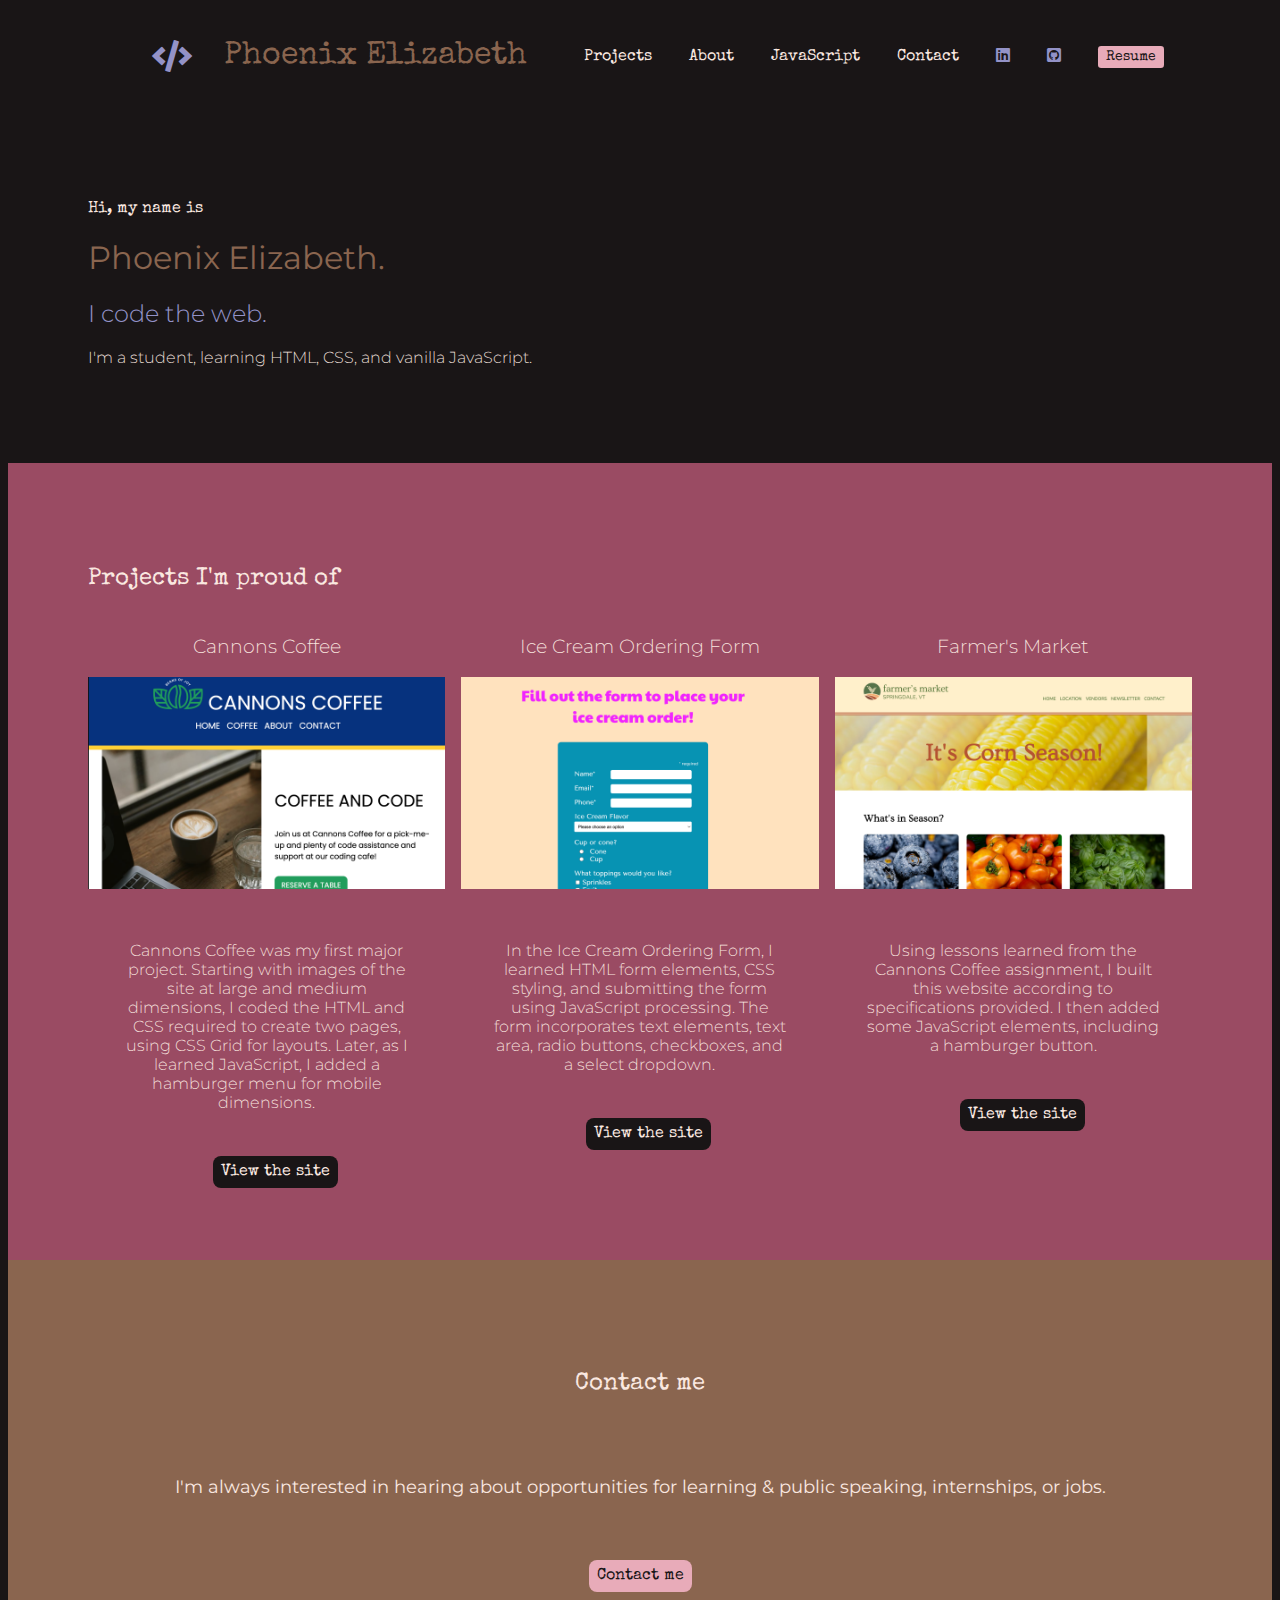
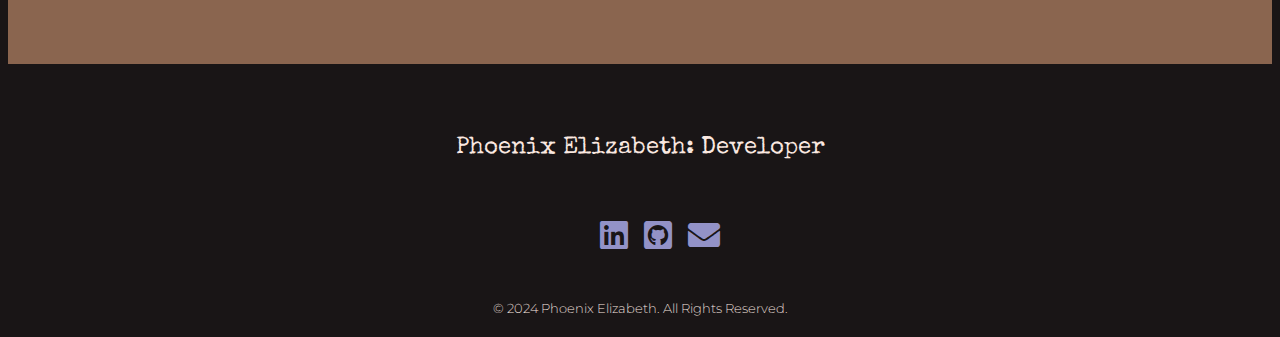
<file: index.html>
<!DOCTYPE html>
<html lang="en">

<head>
    <meta charset="UTF-8">
    <meta name="viewport" content="width=device-width, initial-scale=1.0">
    <title>Phoenix Elizabeth Personal Portfolio</title>
    <link rel="stylesheet" href="css/style.css">
    <link rel="stylesheet" href="https://use.fontawesome.com/releases/v5.8.1/css/all.css">
</head>

<body>
    <div class="backgroundcolor">
        <header>
            <div class="logo-section">
                <p><i class="fas fa-code logo fa-2x" aria-hidden="true" alt="coding icon"></i></p>
                <p class="phoenix-logo"><a href="index.html" id="phoenix-logo-id">Phoenix Elizabeth</a></p>
                <nav>
                    <ul class="navlink-wrapper">
                        <li class="navlink"><a href="#project-section-id">Projects</a></li>
                        <li class="navlink"><a href="about-page.html">About</a></li>
                        <li class="navlink"><a href="js-page.html">JavaScript</a></li>
                        <li class="navlink"><a href="contact-page.html" target="_blank">Contact</a></li>
                        <li class="navlink"><a href="https://www.linkedin.com/in/phoenixelizabeth/" target="_blank">
                                <i class="fab fa-linkedin" aria-hidden="true"></i>
                                <i class="sr-only">Linked in logo</i>
                            </a></li>
                        <li class="navlink"><a href="https://github.com/nixx222" target="_blank">
                                <i class="fab fa-github-square" aria-hidden="true"></i>
                                <i class="sr-only">Github logo</i>
                            </a></li>
                        <li class="navlink"><a class="resume-button" href="https://docs.google.com/document/d/1NfOByXI_IR2B4DBKYWA-I7uCRqIfmDyplkZfQNSNZu8/edit?usp=sharing" target="_blank">Resume</a></li>
                    </ul>
                    <button class="burger">
                        <i class="fa fa-bars"></i>
                    </button>
                </nav>

            </div>

        </header>
        <section class="hero-section">
            <!-- Make SEO Friendly -->
            <p class="my-name-is">Hi, my name is</p>
            <h1>Phoenix Elizabeth.</h1>
            <h2>I code the web.</h2>
            <p class="hero-description">I'm a student, learning HTML, CSS, and vanilla JavaScript.</p>
        </section>
    </div>

    <section class="project-section" id="project-section-id">
        <div class="project-section-wrapper">
            <p class="projects-p">Projects I'm proud of</p>
            <div class="project-section-card-container" id="project-section-cards">

            </div>
        </div>
    </section>
    <section class="contact-section">
        <h4>Contact me</h4>
        <p class="contact-p">I'm always interested in hearing about opportunities for learning & public speaking, internships, or jobs.
        </p>
        <a class="contact-button" href="/contact-page.html">Contact me</a>
    </section>
    <footer>
        <p class="footer-p">Phoenix Elizabeth: Developer</p>
        <ul class="footer-ul">
            <li class="footer-link"><a href="https://www.linkedin.com/in/phoenixelizabeth/" target="_blank">
                    <i class="fab fa-linkedin" aria-hidden="true"></i>
                    <i class="sr-only">Linked in logo</i>
                </a></li>
            <li class="footer-link"><a href="https://github.com/nixx222" target="_blank">
                    <i class="fab fa-github-square" aria-hidden="true"></i>
                    <i class="sr-only">Github logo</i>
                </a></li>
            <li class="footer-link"><a href="contact-page.html">
                    <i class="fas fa-envelope" aria-hidden="true"></i>
                    <i class="sr-only">Envelope logo</i>
                </a></li>
        </ul>

        <p class="copyright">&copy; 2024 Phoenix Elizabeth. All Rights Reserved.</p>

    </footer>
    <!-- <script type="module" src="data/data.js"></script> -->
    <script type="module" src="js/custom.js"></script>
    <script type="module" src="data/data.js"></script>
</body>

</html>
</file>
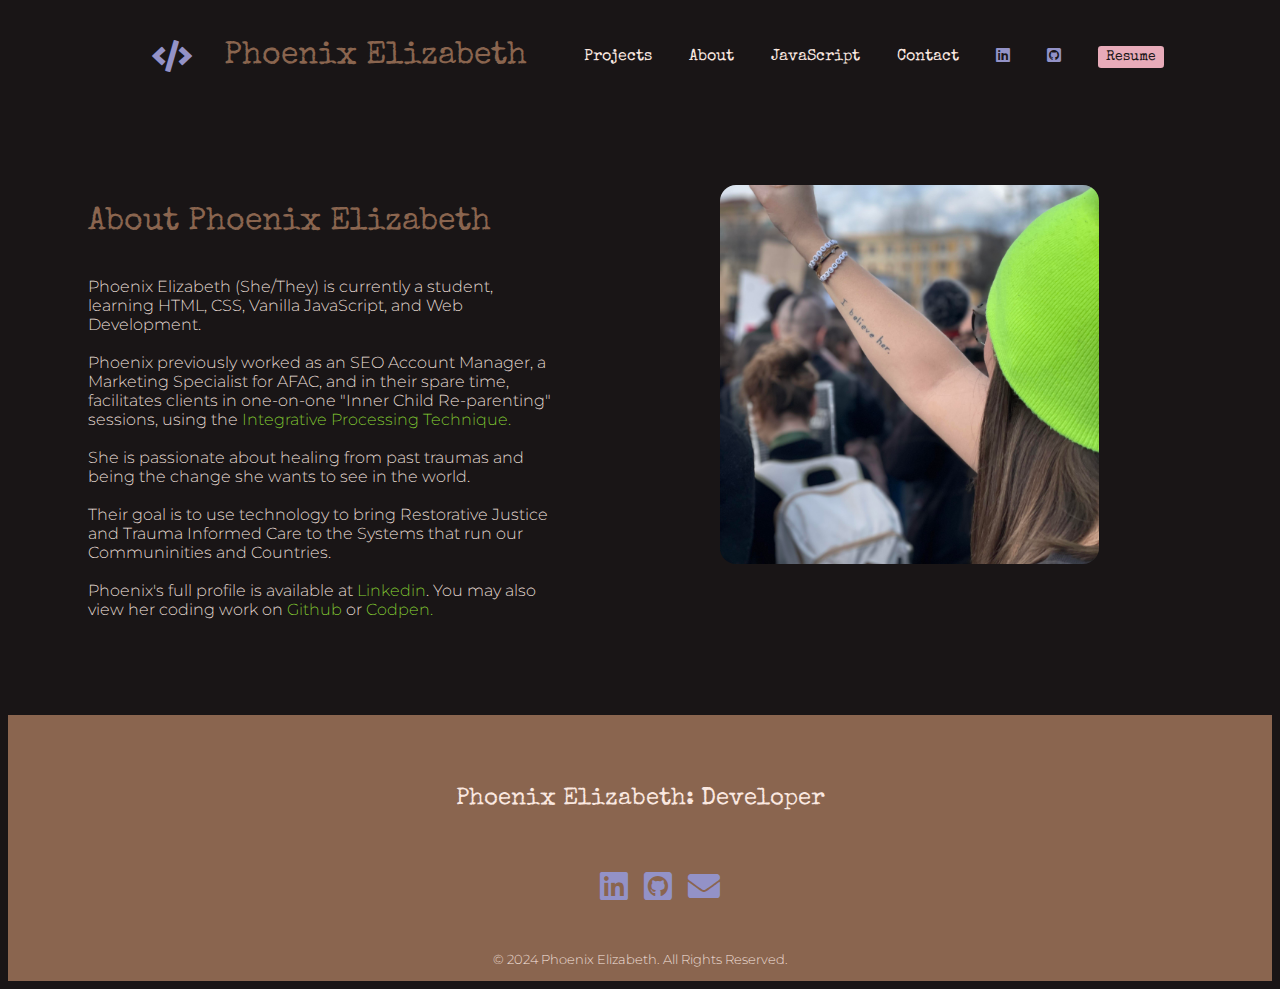
<file: about-page.html>
<!DOCTYPE html>
<html lang="en">

<head>
    <meta charset="UTF-8">
    <meta name="viewport" content="width=device-width, initial-scale=1.0">
    <title>Phoenix Elizabeth, About</title>
    <link rel="stylesheet" href="css/style.css">
    <link rel="stylesheet" href="https://use.fontawesome.com/releases/v5.8.1/css/all.css">

</head>

<body>
    <div class="backgroundcolor">
        <header>
            <div class="logo-section">
                <p><i class="fas fa-code logo fa-2x" aria-hidden="true" alt="coding icon"></i></p>
                <!-- alternate if other is copyrighted <p><i class="fa-solid fa-code" " aria-hidden="true"></i></a></p> -->
                <p class="phoenix-logo"><a href="index.html" id="phoenix-logo-id">Phoenix Elizabeth</a></p>
                <nav>
                    <ul class="navlink-wrapper">
                        <li class="navlink"><a href="index.html#project-section-id">Projects</a></li>
                        <li class="navlink"><a href="about-page.html">About</a></li>
                        <li class="navlink"><a href="js-page.html">JavaScript</a></li>
                        <li class="navlink"><a href="contact-page.html" target="_blank">Contact</a></li>
                        <li class="navlink"><a href="https://www.linkedin.com/in/phoenixelizabeth/" target="_blank">
                                <i class="fab fa-linkedin" aria-hidden="true"></i>
                                <i class="sr-only">Linked in logo</i>
                            </a></li>
                        <li class="navlink"><a href="https://github.com/nixx222" target="_blank">
                                <i class="fab fa-github-square" aria-hidden="true"></i>
                                <i class="sr-only">Github logo</i>
                            </a></li>
                        <li class="navlink"><a class="resume-button" href="https://docs.google.com/document/d/1NfOByXI_IR2B4DBKYWA-I7uCRqIfmDyplkZfQNSNZu8/edit?usp=sharing" target="_blank">Resume</a></li>
                    </ul>
                    <button class="burger">
                        <i class="fa fa-bars"></i>
                    </button>
                </nav>

            </div>

        </header>
        <section class="about-section">
            <div class="about-card-wrapper">
                <div class="about-descriptions">
                    <h1 class="about-h1">About Phoenix Elizabeth</h1>
                    <p class="about-p">Phoenix Elizabeth (She/They) is currently a student, learning HTML, CSS, Vanilla JavaScript, and Web Development. 
                        <br><br>Phoenix previously worked as an SEO Account Manager, a Marketing Specialist for AFAC, and 
                        in their spare time, facilitates clients in one-on-one "Inner Child Re-parenting" sessions, using the <a href="https://www.ihaofutah.com/integrative-processing-technique#comp-k7czf6re" target="_blank" class="about-links">Integrative Processing Technique.</a> 
                        <br><br>She is passionate about healing from past traumas and being the change she wants to see in the world. 
                        <br><br>Their goal is to use technology to bring Restorative Justice and Trauma Informed Care to the Systems that run our Communinities and Countries. 
                        <br><br>Phoenix's full profile is available at <a href="https://www.linkedin.com/in/phoenixelizabeth/" target="_blank" class="about-links">Linkedin</a>. You may also view her coding work on <a href="https://github.com/nixx222" target="_blank" class="about-links">Github</a> or <a href="https://codepen.io/nixx222" target="_blank" class="about-links">Codpen.</a>
                    </p>
                </div>
                <div class="about-img-div">
                    <img src="img/phoenix-elizabeth-about-img.jpg" id="about-image" alt="Phoenix's arm in protest, with a tattoo that says I believe Her and bracelets that read: Resilient Strength." class="about-img">
                </div>
            </div>

        </section>
        <footer class="footer-color">
            <p class="footer-p">Phoenix Elizabeth: Developer</p>
            <ul class="footer-ul">
                <li class="footer-link"><a href="https://www.linkedin.com/in/phoenixelizabeth/" target="_blank">
                        <i class="fab fa-linkedin" aria-hidden="true"></i>
                        <i class="sr-only">Linked in logo</i>
                    </a></li>
                <li class="footer-link"><a href="https://github.com/nixx222" target="_blank">
                        <i class="fab fa-github-square" aria-hidden="true"></i>
                        <i class="sr-only">Github logo</i>
                    </a></li>
                <li class="footer-link"><a href="contact-page.html">
                        <i class="fas fa-envelope" aria-hidden="true"></i>
                        <i class="sr-only">Envelope logo</i>
                    </a></li>
            </ul>

            <p class="copyright">&copy; 2024 Phoenix Elizabeth. All Rights Reserved.</p>

        </footer>
        <script type="module" src="js/custom.js"></script>
        
</body>

</html>
</file>
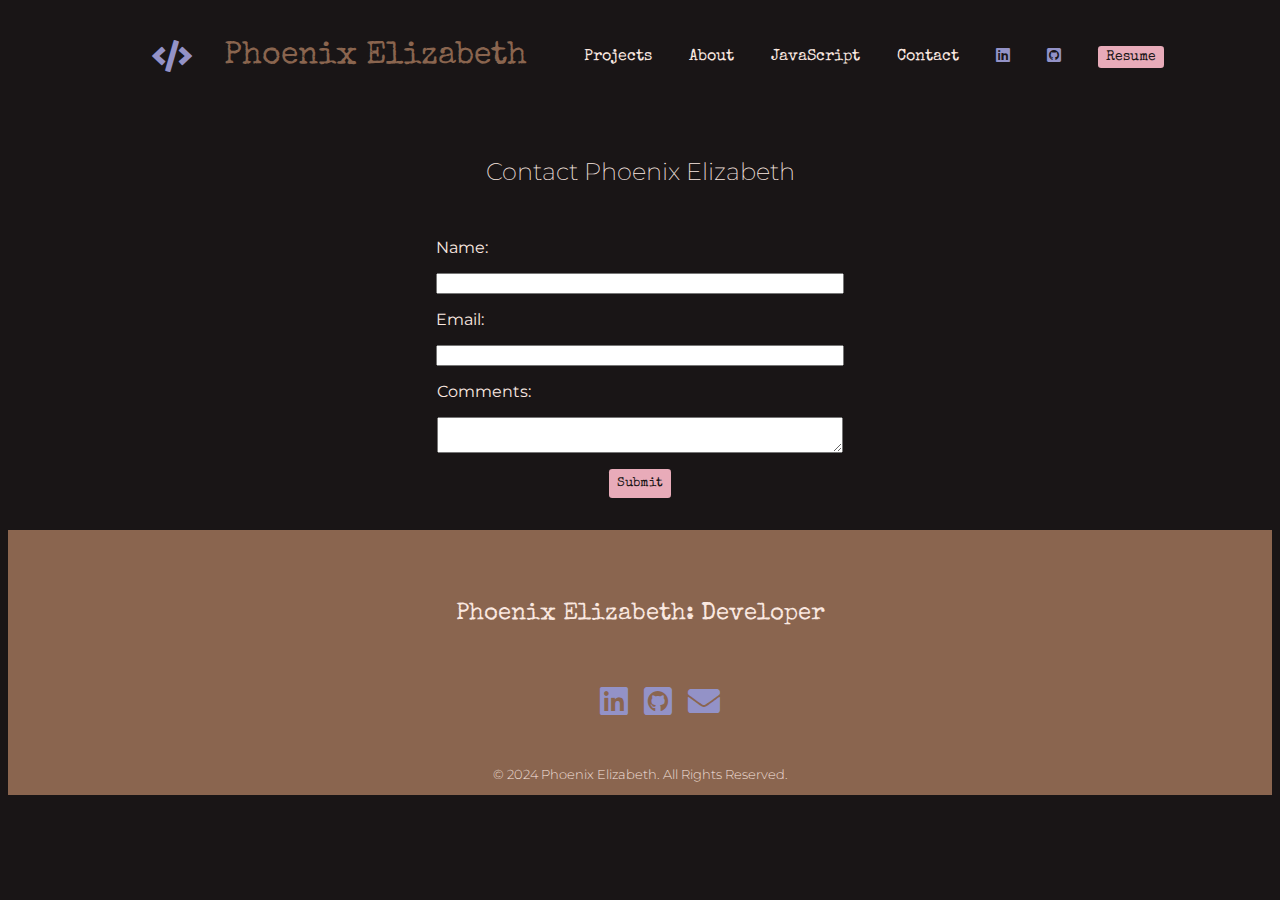
<file: contact-page.html>
<!DOCTYPE html>
<html lang="en">
<head>
    <meta charset="UTF-8">
    <meta name="viewport" content="width=device-width, initial-scale=1.0">
    <title>Contact Phoenix Elizabeth</title>
    <link rel="stylesheet" href="css/style.css">
    <link rel="stylesheet" href="https://use.fontawesome.com/releases/v5.8.1/css/all.css">
</head>

<body>
  <div class="backgroundcolor">
    <header>
        <div class="logo-section">
            <p><i class="fas fa-code logo fa-2x" aria-hidden="true" alt="coding icon"></i></p>
            <!-- alternate if other is copyrighted <p><i class="fa-solid fa-code" " aria-hidden="true"></i></a></p> -->
            <p class="phoenix-logo"><a href="index.html" id="phoenix-logo-id">Phoenix Elizabeth</a></p>
            <nav>
                <ul class="navlink-wrapper">
                    <li class="navlink"><a href="index.html#project-section-id">Projects</a></li>
                    <li class="navlink"><a href="about-page.html">About</a></li>
                    <li class="navlink"><a href="js-page.html">JavaScript</a></li>
                    <li class="navlink"><a href="contact-page.html" target="_blank">Contact</a></li>
                    <li class="navlink"><a href="https://www.linkedin.com/in/phoenixelizabeth/" target="_blank">
                            <i class="fab fa-linkedin" aria-hidden="true"></i>
                            <i class="sr-only">Linked in logo</i>
                        </a></li>
                    <li class="navlink"><a href="https://github.com/nixx222" target="_blank">
                            <i class="fab fa-github-square" aria-hidden="true"></i>
                            <i class="sr-only">Github logo</i>
                        </a></li>
                    <li class="navlink"><a class="resume-button" href="https://docs.google.com/document/d/1NfOByXI_IR2B4DBKYWA-I7uCRqIfmDyplkZfQNSNZu8/edit?usp=sharing" target="_blank">Resume</a></li>
                </ul>
                <button class="burger">
                    <i class="fa fa-bars"></i>
                </button>
            </nav>

        </div>

    </header>
    <div class="contact-hero">
        <h2>Contact Phoenix Elizabeth</h2>
      </div>
    <section class="contact-form-section">
        <div class="form">
            <form action="" method="get" id="form">
          </div>
              <div class="user-info-wrapper">
                <div class="contact-info-wrapper">
                  <label for="name">Name:</label>
                  <input type="text" id="name" name="name">
                </div>
                <div class="contact-info-wrapper">
                  <label for="email">Email:</label>
                  <input type="email" id="email" name="email">
                </div>
                <div class="contact-info-wrapper"> 
                  <label for="comment">Comments:</label>
                   <textarea id="comment" name="comment"> </textarea>
    
                </div>
    
              </div>
              <input type="submit" value="Submit" class="contact-submit"/>
            </form>
          </div>
    </section>
</body>
<footer class="footer-color">
  <p class="footer-p">Phoenix Elizabeth: Developer</p>
  <ul class="footer-ul">
      <li class="footer-link"><a href="https://www.linkedin.com/in/phoenixelizabeth/" target="_blank">
              <i class="fab fa-linkedin" aria-hidden="true"></i>
              <i class="sr-only">Linked in logo</i>
          </a></li>
      <li class="footer-link"><a href="https://github.com/nixx222" target="_blank">
              <i class="fab fa-github-square" aria-hidden="true"></i>
              <i class="sr-only">Github logo</i>
          </a></li>
      <li class="footer-link"><a href="contact-page.html">
              <i class="fas fa-envelope" aria-hidden="true"></i>
              <i class="sr-only">Envelope logo</i>
          </a></li>
  </ul>

  <p class="copyright">&copy; 2024 Phoenix Elizabeth. All Rights Reserved.</p>

</footer>
<script type="module" src="js/custom.js"></script>

</html>
</file>
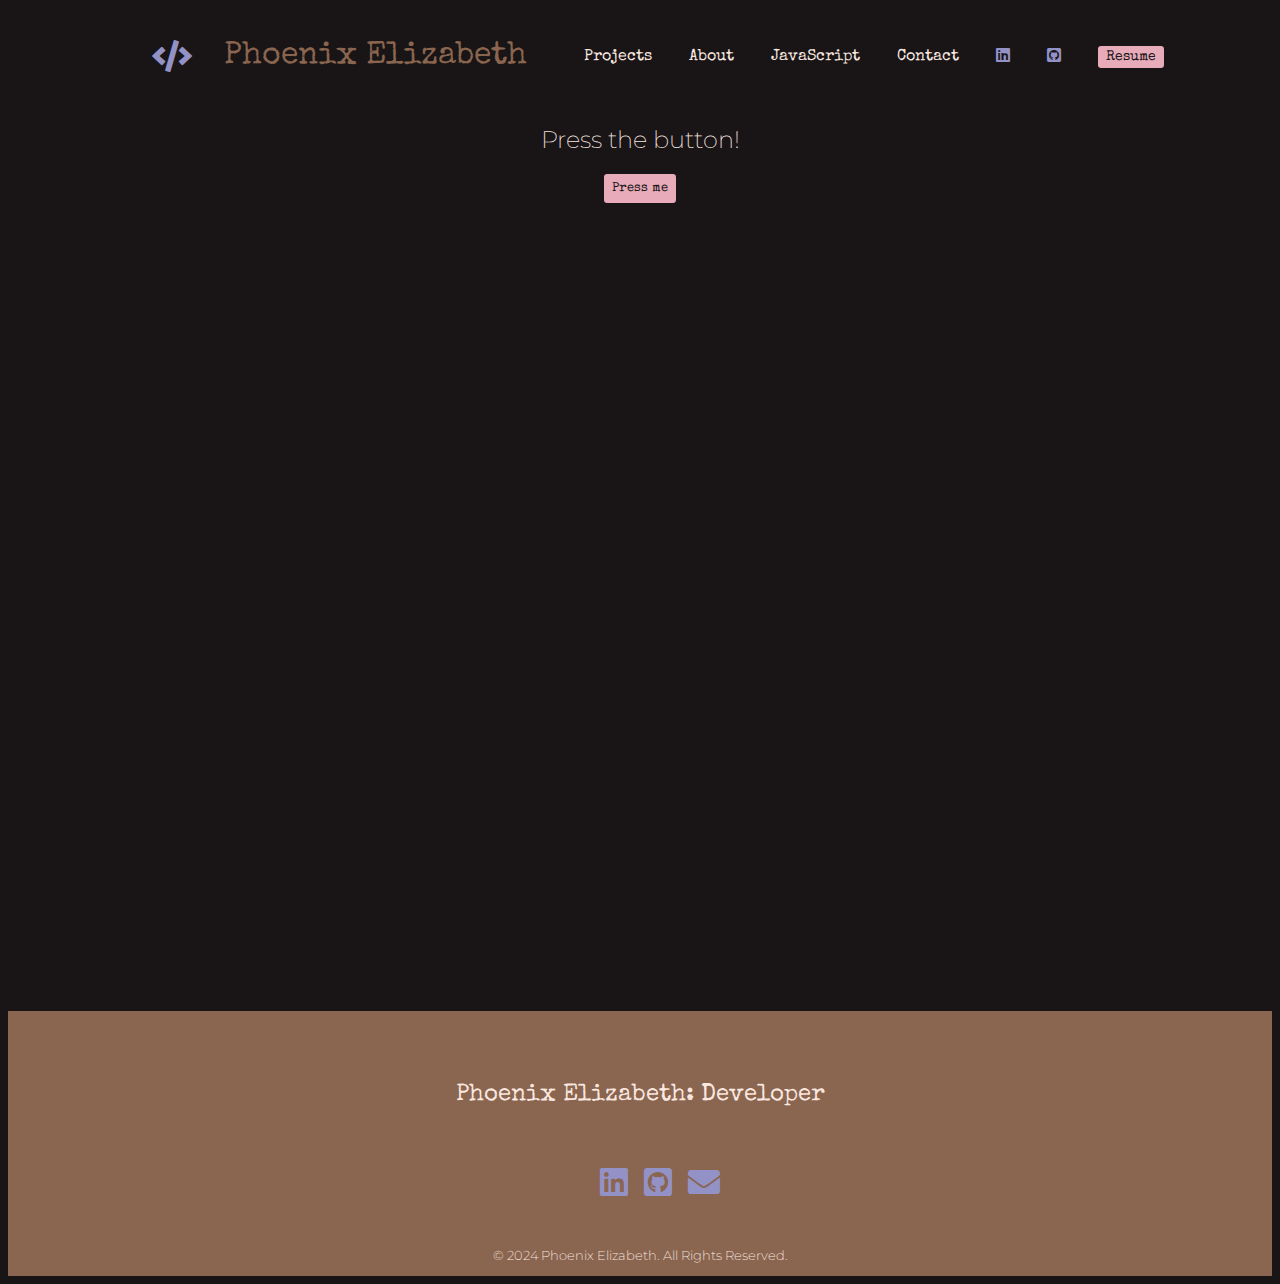
<file: js-page.html>
<!DOCTYPE html>
<html lang="en">

<head>
    <meta charset="UTF-8">
    <meta name="viewport" content="width=device-width, initial-scale=1.0">
    <title>Phoenix Elizabeth Java Script</title>
    <link rel="stylesheet" href="css/style.css">
    <link rel="stylesheet" href="https://use.fontawesome.com/releases/v5.8.1/css/all.css">
</head>

<body>
    <div class="backgroundcolor">
        <header>
            <div class="logo-section">
                <p><i class="fas fa-code logo fa-2x" aria-hidden="true" alt="coding icon"></i></p>
                <!-- alternate if other is copyrighted <p><i class="fa-solid fa-code" " aria-hidden="true"></i></a></p> -->
                <p class="phoenix-logo"><a href="index.html" id="phoenix-logo-id">Phoenix Elizabeth</a></p>
                <nav>
                    <ul class="navlink-wrapper">
                        <li class="navlink"><a href="index.html#project-section-id">Projects</a></li>
                        <li class="navlink"><a href="about-page.html">About</a></li>
                        <li class="navlink"><a href="js-page.html">JavaScript</a></li>
                        <li class="navlink"><a href="contact-page.html" target="_blank">Contact</a></li>
                        <li class="navlink"><a href="https://www.linkedin.com/in/phoenixelizabeth/" target="_blank">
                                <i class="fab fa-linkedin" aria-hidden="true"></i>
                                <i class="sr-only">Linked in logo</i>
                            </a></li>
                        <li class="navlink"><a href="https://github.com/nixx222" target="_blank">
                                <i class="fab fa-github-square" aria-hidden="true"></i>
                                <i class="sr-only">Github logo</i>
                            </a></li>
                        <li class="navlink"><a class="resume-button" href="https://docs.google.com/document/d/1NfOByXI_IR2B4DBKYWA-I7uCRqIfmDyplkZfQNSNZu8/edit?usp=sharing" target="_blank">Resume</a></li>
                    </ul>
                    <button class="burger">
                        <i class="fa fa-bars"></i>
                    </button>
                </nav>

            </div>

        </header>
        <h2 class="js-h2">Press the button!</h2>
        <div class="js-section-div">
            <section class="js-section">
                <div class="js-button">
                    <button class="color-button" id="color-button">Press me</button>
                </div>
                <section id="color-form" class="showColors">
                    <h3>Fun with colors</h3>
                    <form action="#" id="js-form">
                        <div>
                            <label for="color-option">Choose a color:</label>
                            <br>
                            <select name="colorOption" id="color-option-id">
                                <option value="#B6E2D3">Mint</option>
                                <option value="#FAE8E0">Cream</option>
                                <option value="#E8ABB9">Kobi</option>
                                <option value="#9A4B63">Cannon Pink</option>
                                <option value="#543855">Plum</option>
                                <option value="#8A654F">Shadow</option>
                                <option value="#191516">Cod Gray</option>
    
                            </select>
                        </div>
                        <br>
                        <div class="js-type-option">
                            <label for="type-option">Choose a Type:</label>
                            <br>
                            <select name="typeOption" id="type-option-id">
                                <option value="backgroundColor">Background</option>
                                <option value="textColor">Text</option>
                            </select>
                        </div>
                        <br>
                        <button class="js-submit-button">Submit</button>
                    </form>
                </section>
            </section>
        </div>
        
        <footer class="footer-color">
            <p class="footer-p">Phoenix Elizabeth: Developer</p>
            <ul class="footer-ul">
                <li class="footer-link"><a href="https://www.linkedin.com/in/phoenixelizabeth/" target="_blank">
                        <i class="fab fa-linkedin" aria-hidden="true"></i>
                        <i class="sr-only">Linked in logo</i>
                    </a></li>
                <li class="footer-link"><a href="https://github.com/nixx222" target="_blank">
                        <i class="fab fa-github-square" aria-hidden="true"></i>
                        <i class="sr-only">Github logo</i>
                    </a></li>
                <li class="footer-link"><a href="contact-page.html">
                        <i class="fas fa-envelope" aria-hidden="true"></i>
                        <i class="sr-only">Envelope logo</i>
                    </a></li>
            </ul>

            <p class="copyright">&copy; 2024 Phoenix Elizabeth. All Rights Reserved.</p>

        </footer>
        <script type="module" src="js/custom.js"></script>
        
</body>

</html>
</file>
<file: css/style.css>
@import url('https://fonts.googleapis.com/css2?family=Montserrat:ital,wght@0,100..900;1,100..900&family=Special+Elite&display=swap');

:root {
  /* Colours */
  /* top lh corner */
  --kobi: #E8ABB9;
  --cod-gray: #191516;
  --cannon-pink: #9A4B63;
  --shadow: #8a654f;
  --plum: #7F5483;
  --cream: #FAE8E0;
  --sensible: #B6E2D3;
  --hat-green: #88d434;
  --gray-lilac: #9392c7;

  --text-1: "Montserrat", sans-serif;
  --text-2: "Special Elite", system-ui;
}

.special-elite-regular {
  font-family: "Special Elite", system-ui;
  font-weight: 400;
  font-style: normal;
}

/* Check to see if I need to add the <uniquifier> after .montserrat or if it's okay as is */
.montserrat {
  font-family: "Montserrat", sans-serif;
  font-optical-sizing: auto;
  font-weight: <weight>;
  font-style: normal;
}

.phoenix-logo {
  font-size: xx-large;
  margin-right: -20px;
}

#phoenix-logo-id {
  color: var(--shadow);
}

body {
  background-color: var(--cod-gray);
  font-family: var(--text-1);
  color: var(--cream)
}

.backgroundcolor {
  background-color: var(--cod-gray);
}

h1 {
  color: var(--shadow);
  font-weight: 400;
}

h2 {
  font-weight: 200;
}

h3 {
  font-weight: 200;
}

p {
  font-weight: 250;
}

.logo-section {
  display: flex;
  font-family: var(--text-2);
  align-items: center;
  gap: 2rem;
  justify-content: center;
  text-decoration: none;

}

.navlink-wrapper {
  display: flex;
  list-style: none;
  gap: 2rem;
  margin: 0;
  justify-content: space-evenly;
  align-items: center;

}

a {
  text-decoration: none;
  color: var(--cream);
}

.navlink .resume-button {
  text-decoration: none;
  font-size: .9rem;
  padding: .25rem .5rem;
  display: inline-block;
  border-radius: .2rem;
  background-color: var(--kobi);
  color: var(--cod-gray);
}

.navlink:hover {
  background-color: ;
  font-size: ;
}

.burger {
  display: none;
}

.hero-section {
  font-family: var(--text-1);
  font-weight: 200;
  /* background-color: var(--cod-gray); */
  padding: 5rem;
}

.my-name-is {
  color: var(--cream);
  font-family: var(--text-2);
}

.hero-section h1 {
  color: var(--shadow);
}

.hero-section h2 {
  color: var(--gray-lilac);
  font-weight: 300;
}

img {
  max-width: 100%;
  height: auto;
}

.project-section {
  background-color: var(--cannon-pink);
  padding: 5rem;
}
.projects-p {
  font-size: x-large;
  font-weight: 300;
  font-family: var(--text-2);
}

.project-section-card-container {
  display: grid;
  gap: 1rem;
  grid-template-columns: 1fr 1fr 1fr;
}

.card-container {
  border: 5px solid white;
}

.project-cards {
  align-items: center;
}

.project-title {
font-family: var(--text-1);
font-size: larger;
text-align: center;
color: var(--cream);
}

.project-button {
  background-color: var(--cod-gray);
  color: var(--cream);
  border: none;
  font-family: var(--text-2);
  padding: .5rem;
  border-radius: .5rem;
  margin-top: 1.5rem;
  
}

#description-id {
text-align: center;
padding: 2rem;
}

a#project-button-id.project-button {
align-items: center;
justify-content: center;
text-align: center;
margin-left: 35%;
}

.contact-section {
  background-color: var(--shadow);
  font-family: var(--text-1);
  padding: 5rem;
  text-align: center;

}

.contact-section h4 {
  font-family: var(--text-2);
  font-weight: 200;
  font-size: x-large;
}

.contact-p {
  padding: 3rem;
  font-weight: 400;
  font-size: large;
}

.contact-button {
  background-color: var(--kobi);
  color: var(--cod-gray);
  border: none;
  font-family: var(--text-2);
  padding: .5rem;
  border-radius: .5rem;
  margin-top: 1.5rem;

}

#name {
  width: 25rem;
}

#email {
  width: 25rem;
}

#comment {
  width: 25rem;
}


.about-links {
  color: var(--hat-green);
}

.about-card-wrapper {
  display: grid;
  grid-template-columns: 1fr 1fr;
}

#about-image {
  max-width: 60%;
  height: auto;
  border-radius: 6rem;
  padding: 5rem;
}

.about-h1 {
  font-family: var(--text-2);
}

.about-descriptions {
  display: flex;
  padding: 5rem;
  flex-direction: column;
  justify-content: center;
}

i {
  color: var(--gray-lilac);
}

.button {
  border-radius: .2rem;
  background-color: var(--kobi);
  color: var(--cod-gray);
  font-family: var(--text-2);
  padding: .5rem;

}

.showColors {
  display: none;
}

.color-button {
  border-radius: .2rem;
  background-color: var(--kobi);
  color: var(--cod-gray);
  font-family: var(--text-2);
  padding: .5rem;
  border: none;
  align-items: center;
}

.js-h2 {
  text-align: center;
}

.js-button {
 display: flex;
 justify-content: center;
}

.js-section-div {
display: flex;
justify-content: center;
height: 93vh;
}


.js-submit-button {
  border-radius: .2rem;
  background-color: var(--kobi);
  color: var(--cod-gray);
  font-family: var(--text-2);
  padding: .5rem;
  border: none;
  align-items: center;
}

#js-form {
  height: 200px;
  width: 200px;
  padding: 5rem;
}
#color-form {
  text-align: center;
}

.user-info-wrapper {
  display: flex;
  flex-direction: column;
  align-items: center;
}
.contact-info-wrapper {
  display: flex;
  align-items: flex-start;
  flex-direction: column;
  gap: 1rem;
  margin-bottom: 1rem;
}

.contact-form-section {
 text-align: center;
 align-items: center;
}

.contact-hero {
  text-align: center;
  align-items: center;
  padding: 2rem;
}

.contact-submit {
  border-radius: .2rem;
  background-color: var(--kobi);
  color: var(--cod-gray);
  font-family: var(--text-2);
  padding: .5rem;
  border: none;
  align-items: center;
  margin-bottom: 2rem;
}

input {
  width:
}

.footer-color {
  background-color: var(--shadow);
}

.footer-link {
  display: flex;
  list-style: none;
  align-items: center;
  text-align: center;
  flex-direction: column;
}

.footer-ul {
  align-items: center;
  display: flex;
  flex-direction: row;
  justify-content: center;
  gap: 1rem;
  font-size: 2rem;
}

.footer-p {
  font-family: var(--text-2);
  font-size: x-large;
  text-align: center;
  padding-top: 3rem;

}

footer {
  display: flex;
  text-align: center;
  flex-direction: column;
}

.copyright {
  text-align: center;
  font-size: smaller;
}

@media (max-width: 649px) {
  .burger {
    display: block;
  }

  .navlink-wrapper {
    background: var(--shadow);
    position: absolute;
    right: -100%;
   display: none;
    top: 145px;
    width: 50%; 
    flex-direction: column;
    height: 100%;
    justify-content: space-around;
    padding: 0;
    transition: all 400ms;
    padding-left: 1rem;
    border-top: var(--sunglow) 0.5rem solid;
  } 
  .nav-active {
    display: flex;
    right: 0;
    height: 100vh;
  }
  .fa-github-square {
    color: var(--cream);
    font-size: 2rem;
  }
  .fa-linkedin {
    color: var(--cream);
    font-size: 2rem;
  }

  .fa-envelope {
    color: var(--cream);
    font-size: 2rem;
  }

  .project-section-card-container {
    display: grid;
    gap: 1rem;
    grid-template-columns: 1fr;
  }
  .projects-p {
    text-align: center;
  }

  .about-card-wrapper {
    display: grid;
    grid-template-columns: 1fr;
}
#about-image {
  max-width: 70%;
  height: auto;
  border-radius: 6rem;
  padding: 5rem;
  align-items: center;
}
}

@media (min-width: 650px) {
  .project-section-card-container {
    display: grid;
    gap: 1rem;
    grid-template-columns: 1fr 1fr 1fr;
  }

}

@media (min-width: 800px) {
.navlink-wrapper {
  width: 100%;
}
}
</file>
